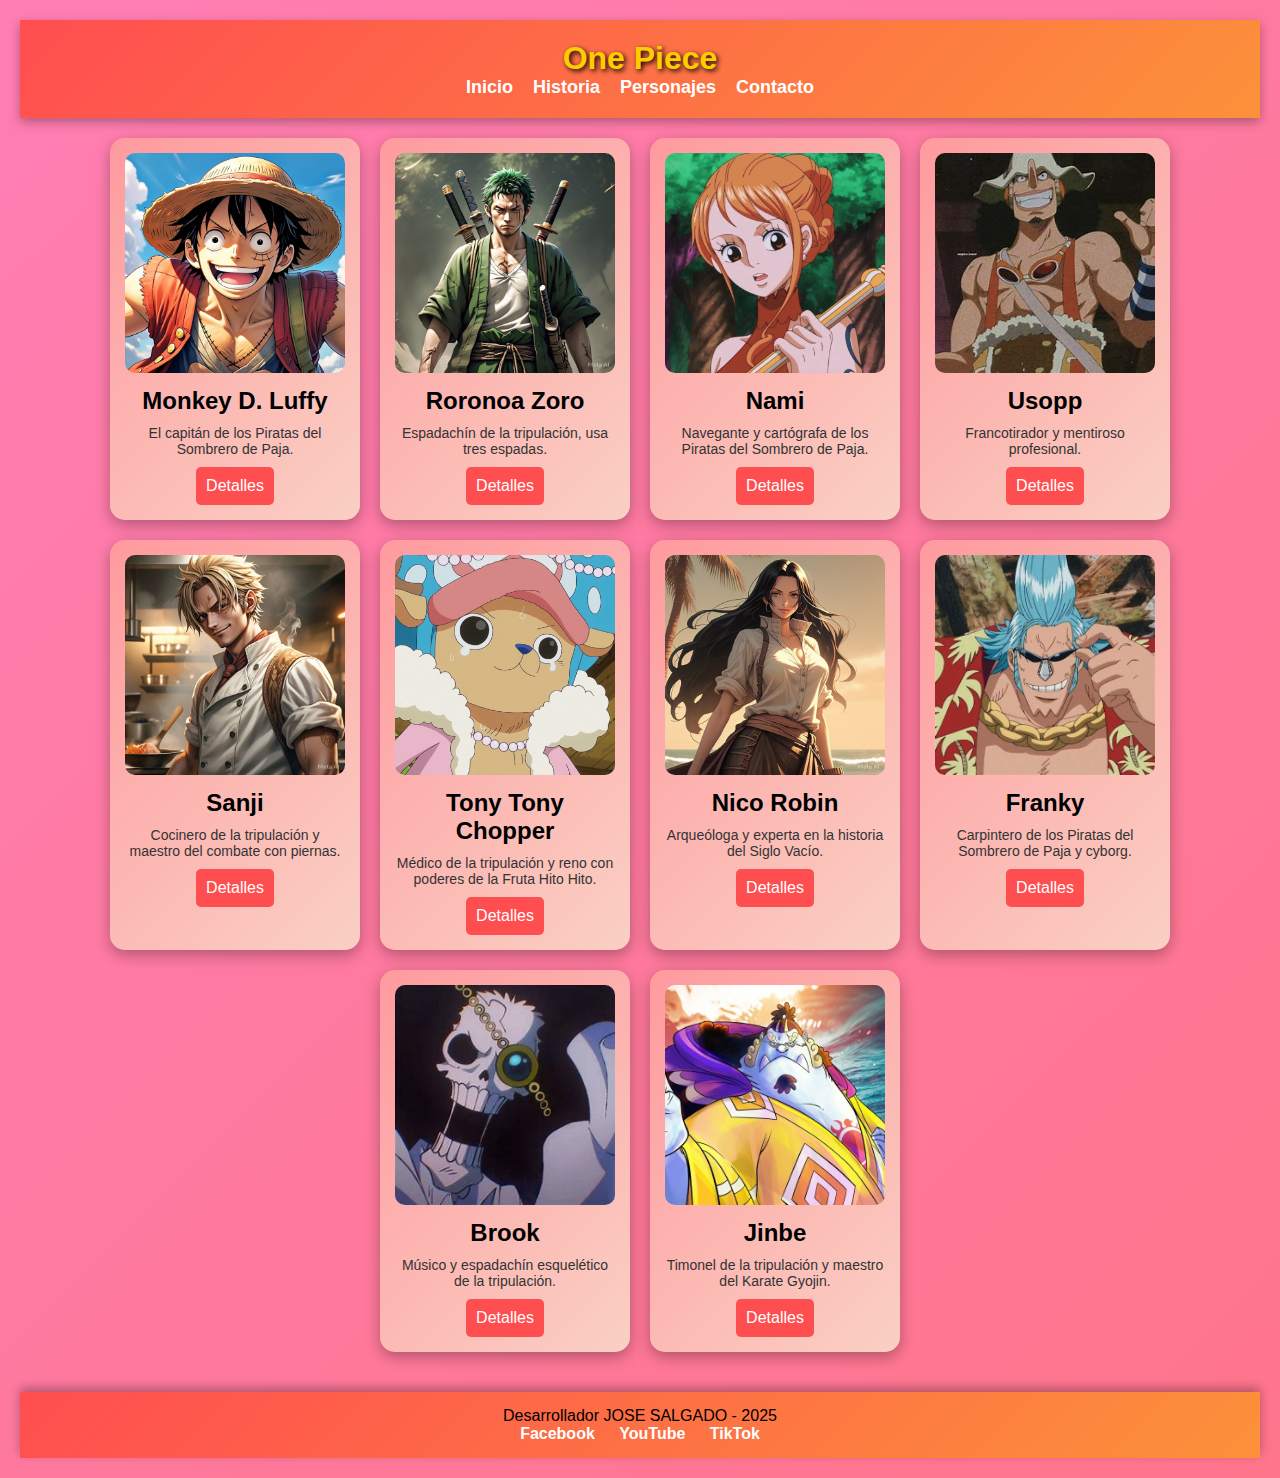
<file: index.html>
<!DOCTYPE html>
<html lang="es">
<head>
    <meta charset="UTF-8">
    <meta name="viewport" content="width=device-width, initial-scale=1.0">
    <title>One Piece</title>
    <link rel="stylesheet" href="styles.css">
    <script>
        document.addEventListener("DOMContentLoaded", function () {
            const navLinks = document.querySelectorAll("nav ul li a");
            
            navLinks.forEach(link => {
                link.addEventListener("click", function () {
                    navLinks.forEach(l => l.classList.remove("active"));
                    this.classList.add("active");
                });
            });
        });
    </script>
</head>
<body>
    <header>
        <h1>One Piece</h1>
        <nav>
            <ul>
                <li><a href="inicio.html">Inicio</a></li>
                <li><a href="historia.html">Historia</a></li>
                <li><a href="personajes.html">Personajes</a></li>
                <li><a href="contacto.html">Contacto</a></li>
            </ul>
        </nav>
    </header>

    <main>
        <section class="cards-container">
            <div class="card">
                <img src="luffy.jpg" alt="Luffy">
                <h2>Monkey D. Luffy</h2>
                <p>El capitán de los Piratas del Sombrero de Paja.</p>
                <a href="https://onepiece.fandom.com/wiki/Monkey_D._Luffy" target="_blank">Detalles</a>
            </div>
            <div class="card">
                <img src="zoro.jpg" alt="Zoro">
                <h2>Roronoa Zoro</h2>
                <p>Espadachín de la tripulación, usa tres espadas.</p>
                <a href="https://onepiece.fandom.com/wiki/Roronoa_Zoro" target="_blank">Detalles</a>
            </div>
            <div class="card">
                <img src="nami.jpg" alt="Nami">
                <h2>Nami</h2>
                <p>Navegante y cartógrafa de los Piratas del Sombrero de Paja.</p>
                <a href="https://onepiece.fandom.com/wiki/Nami" target="_blank">Detalles</a>
            </div>
            <div class="card">
                <img src="usopp.jpg" alt="Usopp">
                <h2>Usopp</h2>
                <p>Francotirador y mentiroso profesional.</p>
                <a href="https://onepiece.fandom.com/wiki/Usopp" target="_blank">Detalles</a>
            </div>
            <div class="card">
                <img src="sanji.jpg" alt="Sanji">
                <h2>Sanji</h2>
                <p>Cocinero de la tripulación y maestro del combate con piernas.</p>
                <a href="https://onepiece.fandom.com/wiki/Sanji" target="_blank">Detalles</a>
            </div>
            <div class="card">
                <img src="Tony Tony Chopper.jpg" alt="Chopper">
                <h2>Tony Tony Chopper</h2>
                <p>Médico de la tripulación y reno con poderes de la Fruta Hito Hito.</p>
                <a href="https://onepiece.fandom.com/wiki/Tony_Tony_Chopper" target="_blank">Detalles</a>
            </div>
            <div class="card">
                <img src="Nico Robin.jpg" alt="Robin">
                <h2>Nico Robin</h2>
                <p>Arqueóloga y experta en la historia del Siglo Vacío.</p>
                <a href="https://onepiece.fandom.com/wiki/Nico_Robin" target="_blank">Detalles</a>
            </div>
            <div class="card">
                <img src="Franky.jpg" alt="Franky">
                <h2>Franky</h2>
                <p>Carpintero de los Piratas del Sombrero de Paja y cyborg.</p>
                <a href="https://onepiece.fandom.com/wiki/Franky" target="_blank">Detalles</a>
            </div>
            <div class="card">
                <img src="Brook.jpg" alt="Brook">
                <h2>Brook</h2>
                <p>Músico y espadachín esquelético de la tripulación.</p>
                <a href="https://onepiece.fandom.com/wiki/Brook" target="_blank">Detalles</a>
            </div>
            <div class="card">
                <img src="Jinbe.jpg" alt="Jinbe">
                <h2>Jinbe</h2>
                <p>Timonel de la tripulación y maestro del Karate Gyojin.</p>
                <a href="https://onepiece.fandom.com/wiki/Jinbe" target="_blank">Detalles</a>
            </div>
        </section>
    </main>

    <footer>
        <p>Desarrollador JOSE SALGADO - 2025</p>
        <div class="social-links">
            <a href="https://www.facebook.com/share/1CKTALw5xU/?mibextid=wwXIfr">Facebook</a>
            <a href="https://youtube.com/@grabaciones_sr?si=bnSpUGzIt7PefmX_">YouTube</a>
            <a href="https://www.tiktok.com/@reflexionesdevidaof?_t=ZN-8uXxWHyowEw&_r=1">TikTok</a>
        </div>
    </footer>
</body>
</html>
</file>
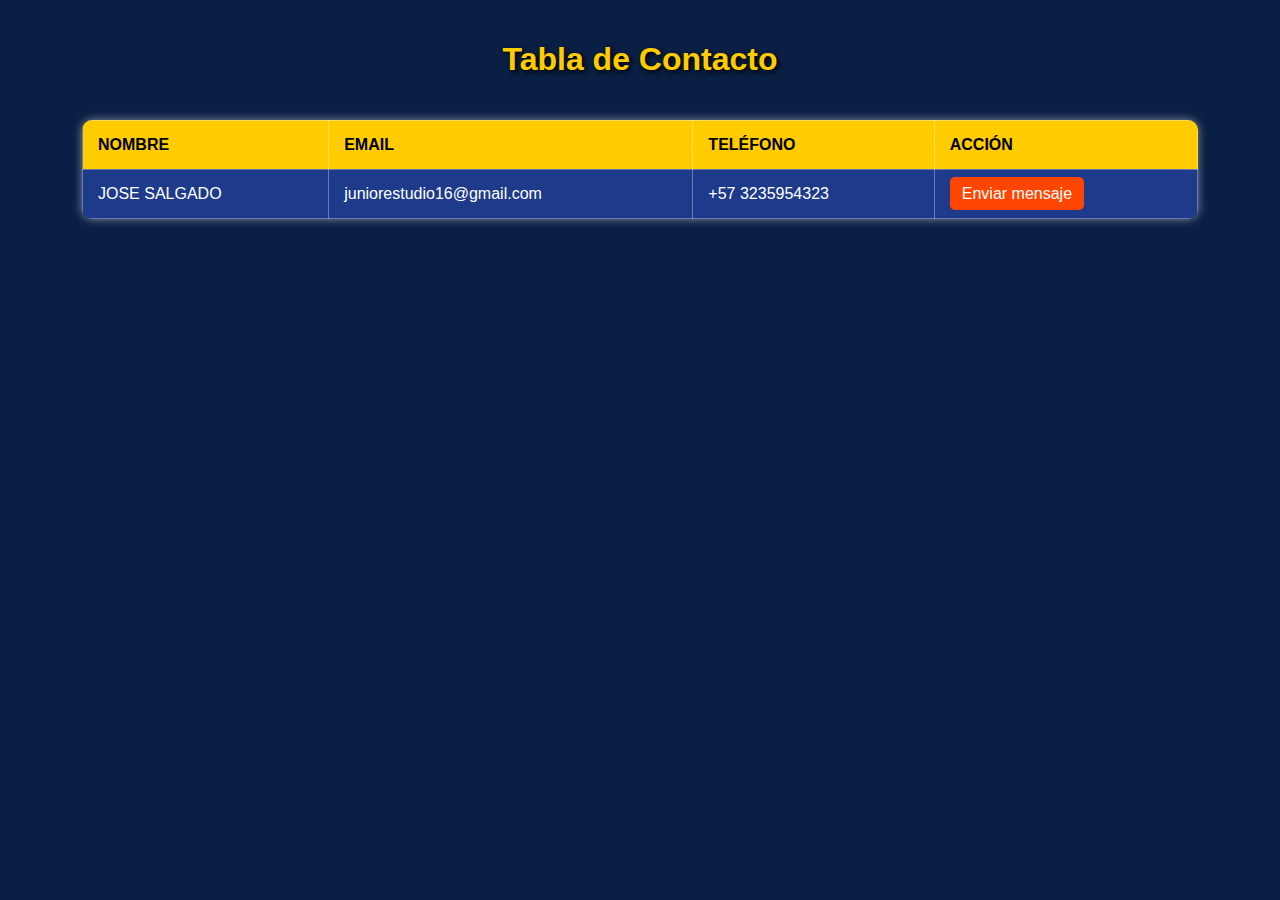
<file: contacto.html>
<!DOCTYPE html>
<html lang="es">
<head>
    <meta charset="UTF-8">
    <meta name="viewport" content="width=device-width, initial-scale=1.0">
    <title>Tabla de Contacto</title>
    <link rel="stylesheet" href="contacto.css">
</head>
<body>

    <h1>Tabla de Contacto</h1>

    <div class="table-container">
        <table>
            <tr>
                <th>Nombre</th>
                <th>Email</th>
                <th>Teléfono</th>
                <th>Acción</th>
            </tr>
            <tr>
                <td>JOSE SALGADO</td>
                <td>juniorestudio16@gmail.com</td>
                <td>+57 3235954323</td>
                <td><a href="mailto:juniorestudio16@gmail.com" class="btn">Enviar mensaje</a></td>
            </tr>
        </table>
    </div>

</body>
</html>
</file>
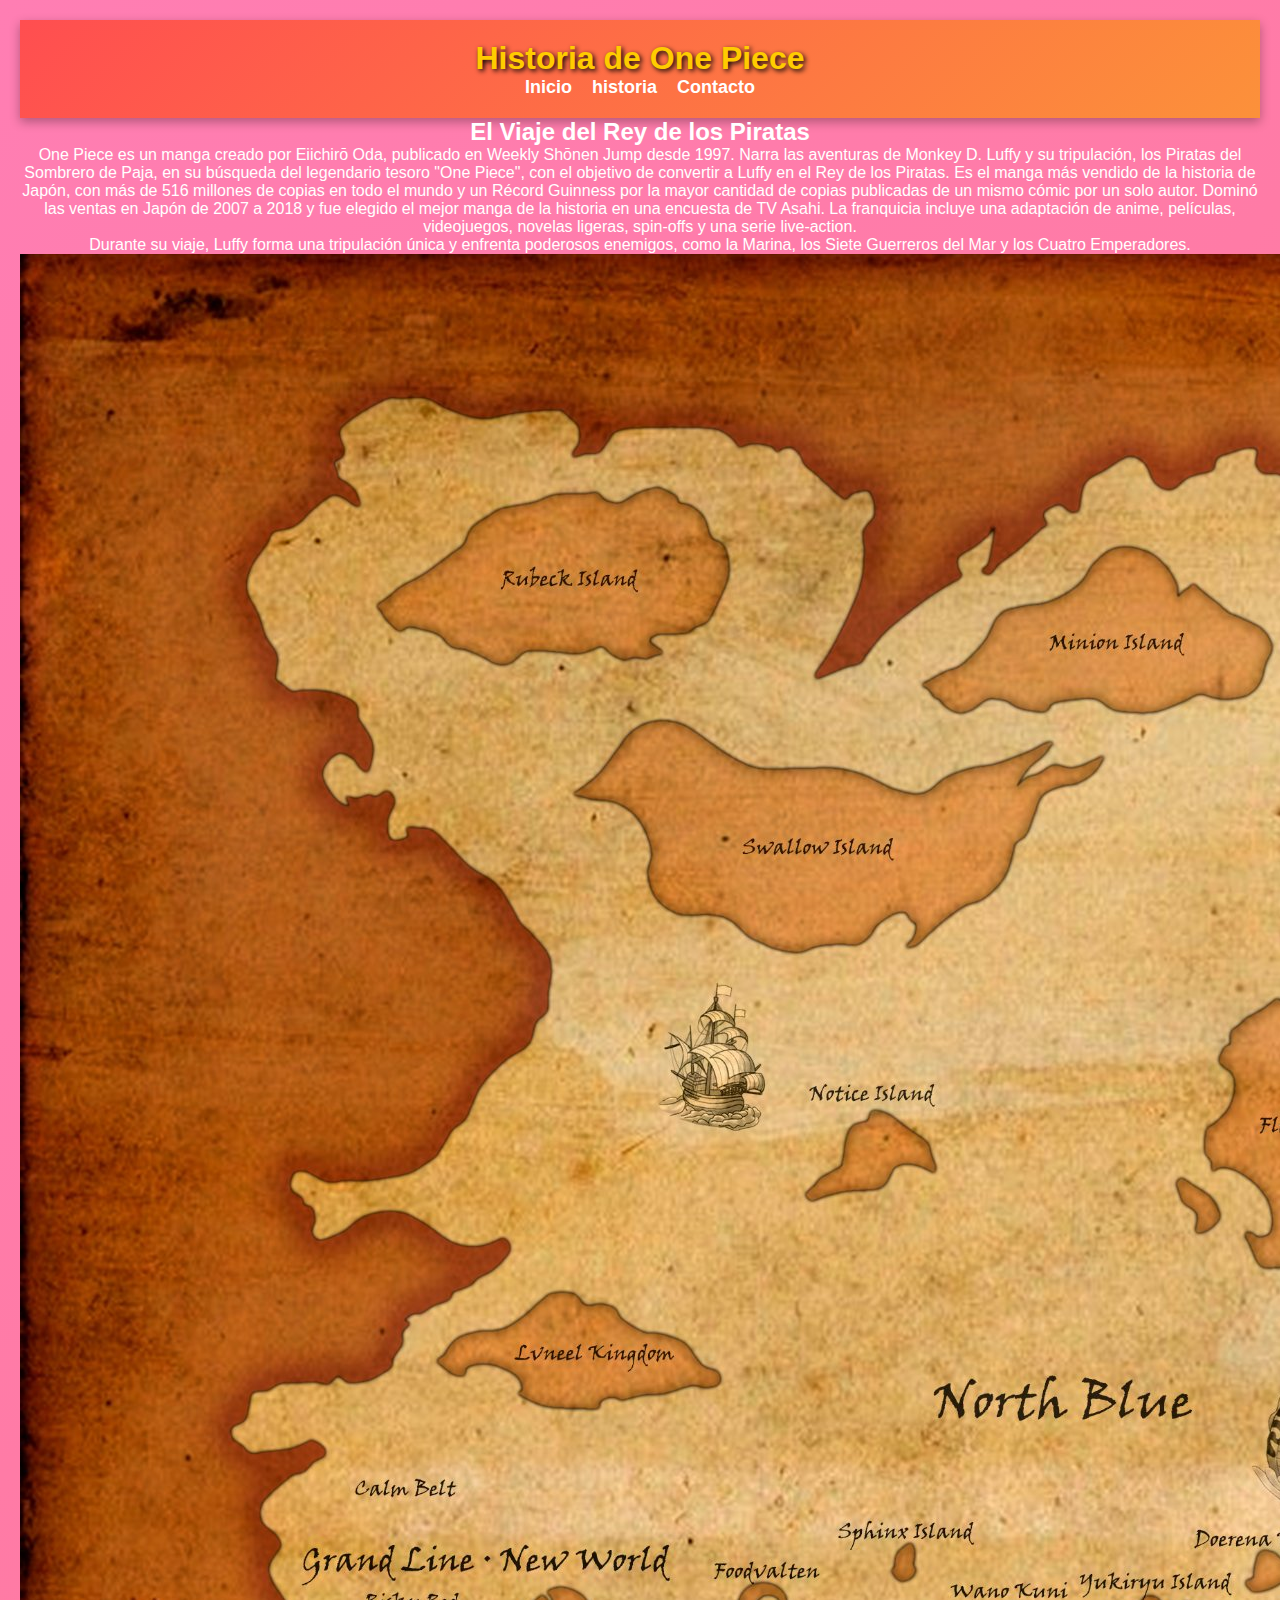
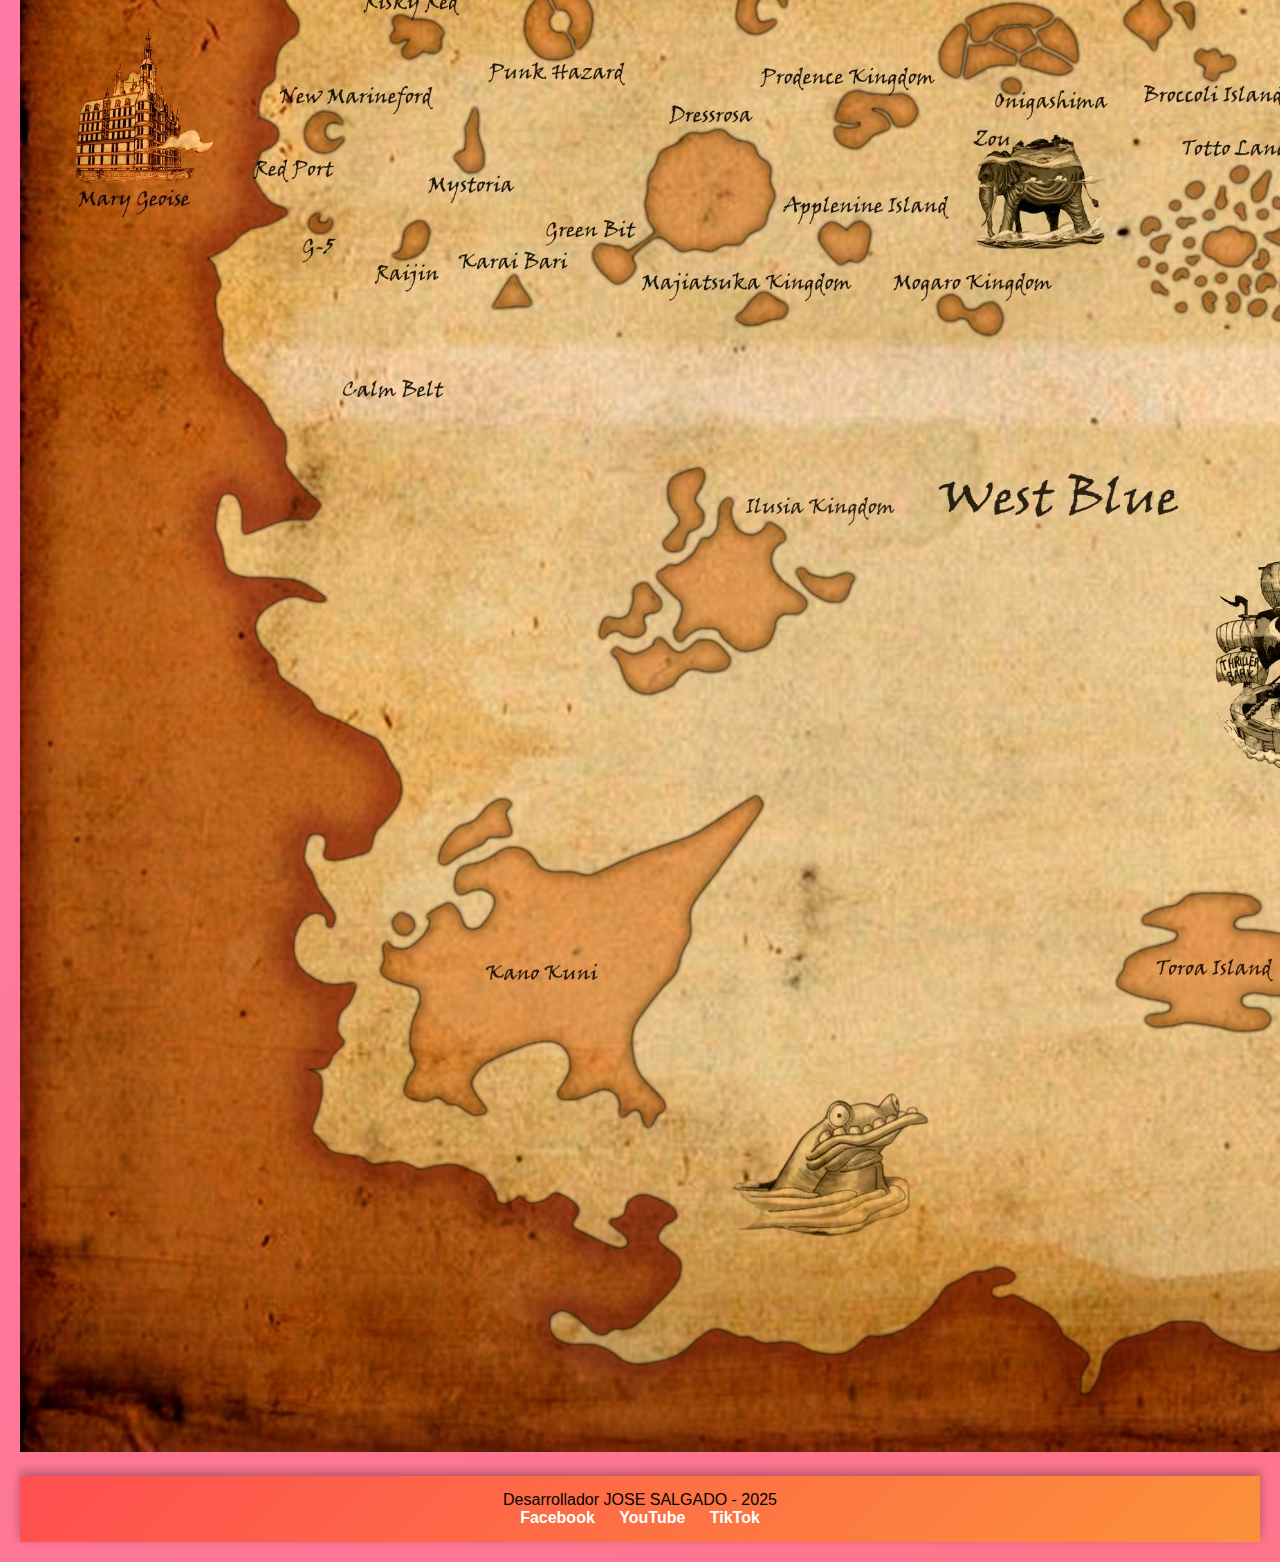
<file: historia.html>
<!DOCTYPE html>
<html lang="es">
<head>
    <meta charset="UTF-8">
    <meta name="viewport" content="width=device-width, initial-scale=1.0">
    <title>Historia de One Piece</title>
    <link rel="stylesheet" href="styles.css">
</head>
<body>
    <header>
        <h1>Historia de One Piece</h1>
        <nav>
            <ul>
                <li><a href="inicio.html">Inicio</a></li>
                <li><a href="index.html">historia</a></li>
                <li><a href="contacto.html">Contacto</a></li>
            </ul>
        </nav>
    </header>

    <main>
        <section class="historia">
            <h2>El Viaje del Rey de los Piratas</h2>
            <p>One Piece es un manga creado por Eiichirō Oda, publicado en Weekly Shōnen Jump desde 1997. Narra las aventuras de Monkey D. Luffy y su tripulación, los Piratas del Sombrero de Paja, en su búsqueda del legendario tesoro "One Piece", con el objetivo de convertir a Luffy en el Rey de los Piratas.

Es el manga más vendido de la historia de Japón, con más de 516 millones de copias en todo el mundo y un Récord Guinness por la mayor cantidad de copias publicadas de un mismo cómic por un solo autor. Dominó las ventas en Japón de 2007 a 2018 y fue elegido el mejor manga de la historia en una encuesta de TV Asahi.

La franquicia incluye una adaptación de anime, películas, videojuegos, novelas ligeras, spin-offs y una serie live-action.</p>
            <p>Durante su viaje, Luffy forma una tripulación única y enfrenta poderosos enemigos, como la Marina, los Siete Guerreros del Mar y los Cuatro Emperadores.</p>
            <img src="onepiece-map.jpg" alt="Mapa de One Piece">
        </section>
    </main>

    <footer>
        <p>Desarrollador JOSE SALGADO - 2025</p>
        <div class="social-links">
            <a href="https://www.facebook.com/share/1CKTALw5xU/?mibextid=wwXIfr">Facebook</a>
            <a href="https://youtube.com/@grabaciones_sr?si=bnSpUGzIt7PefmX_">YouTube</a>
            <a href="https://www.tiktok.com/@reflexionesdevidaof?_t=ZN-8uXxWHyowEw&_r=1">TikTok</a>
        </div>
    </footer>
</body>
</html>
</file>
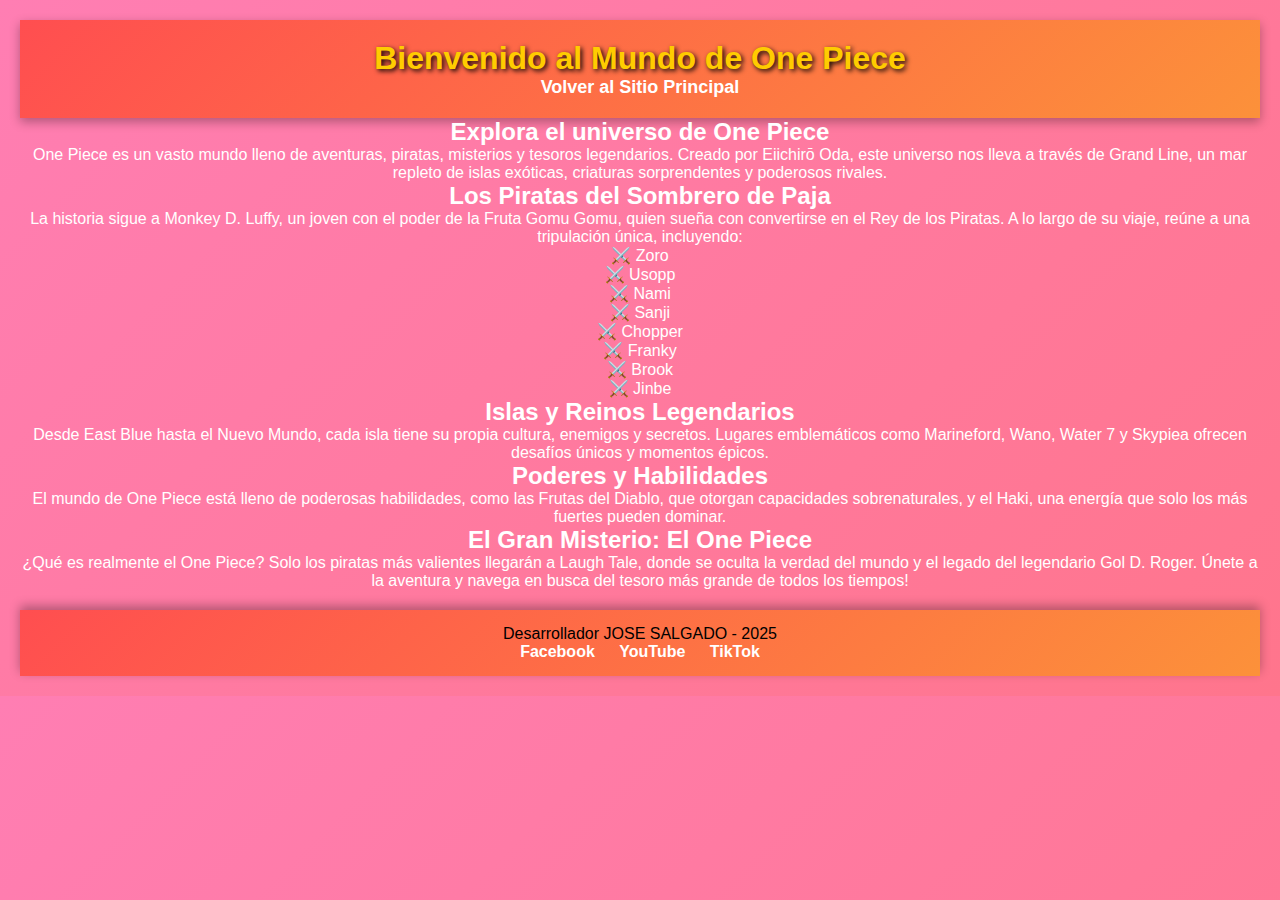
<file: inicio.html>
<!DOCTYPE html>
<html lang="es">
<head>
    <meta charset="UTF-8">
    <meta name="viewport" content="width=device-width, initial-scale=1.0">
    <title>Inicio - One Piece</title>
    <link rel="stylesheet" href="styles.css">
</head>
<body>
    <header>
        <h1>Bienvenido al Mundo de One Piece</h1>
        <nav>
            <ul>
                <li><a href="index.html">Volver al Sitio Principal</a></li>
            </ul>
        </nav>
    </header>

    <main>
        <section class="welcome">
            <h2>Explora el universo de One Piece</h2>
            <p>One Piece es un vasto mundo lleno de aventuras, piratas, misterios y tesoros legendarios. Creado por Eiichirō Oda, este universo nos lleva a través de Grand Line, un mar repleto de islas exóticas, criaturas sorprendentes y poderosos rivales.</p>
            <h2>Los Piratas del Sombrero de Paja</h2>
            <p>La historia sigue a Monkey D. Luffy, un joven con el poder de la Fruta Gomu Gomu, quien sueña con convertirse en el Rey de los Piratas. A lo largo de su viaje, reúne a una tripulación única, incluyendo:</p>
            <p>⚔️ Zoro</p>
            <p>⚔️ Usopp</p>
            <p>⚔️ Nami</p>
            <p>⚔️ Sanji</p>
            <p>⚔️ Chopper</p>
            <p>⚔️ Franky</p>
            <p>⚔️ Brook</p>
            <p>⚔️ Jinbe</p>
            <h2>Islas y Reinos Legendarios</h2>
            <p>Desde East Blue hasta el Nuevo Mundo, cada isla tiene su propia cultura, enemigos y secretos. Lugares emblemáticos como Marineford, Wano, Water 7 y Skypiea ofrecen desafíos únicos y momentos épicos.</p>
            <h2>Poderes y Habilidades</h2>
            <p>El mundo de One Piece está lleno de poderosas habilidades, como las Frutas del Diablo, que otorgan capacidades sobrenaturales, y el Haki, una energía que solo los más fuertes pueden dominar.</p>
            <h2>El Gran Misterio: El One Piece</h2>
            <p>¿Qué es realmente el One Piece? Solo los piratas más valientes llegarán a Laugh Tale, donde se oculta la verdad del mundo y el legado del legendario Gol D. Roger.

Únete a la aventura y navega en busca del tesoro más grande de todos los tiempos!</p>
        </section>
    </main>

    <footer>
        <p>Desarrollador JOSE SALGADO - 2025</p>
        <div class="social-links">
            <a href="https://www.facebook.com/share/1CKTALw5xU/?mibextid=wwXIfr">Facebook</a>
            <a href="https://youtube.com/@grabaciones_sr?si=bnSpUGzIt7PefmX_">YouTube</a>
            <a href="https://www.tiktok.com/@reflexionesdevidaof?_t=ZN-8uXxWHyowEw&_r=1">TikTok</a>
        </div>
    </footer>
</body>
</html>
</file>
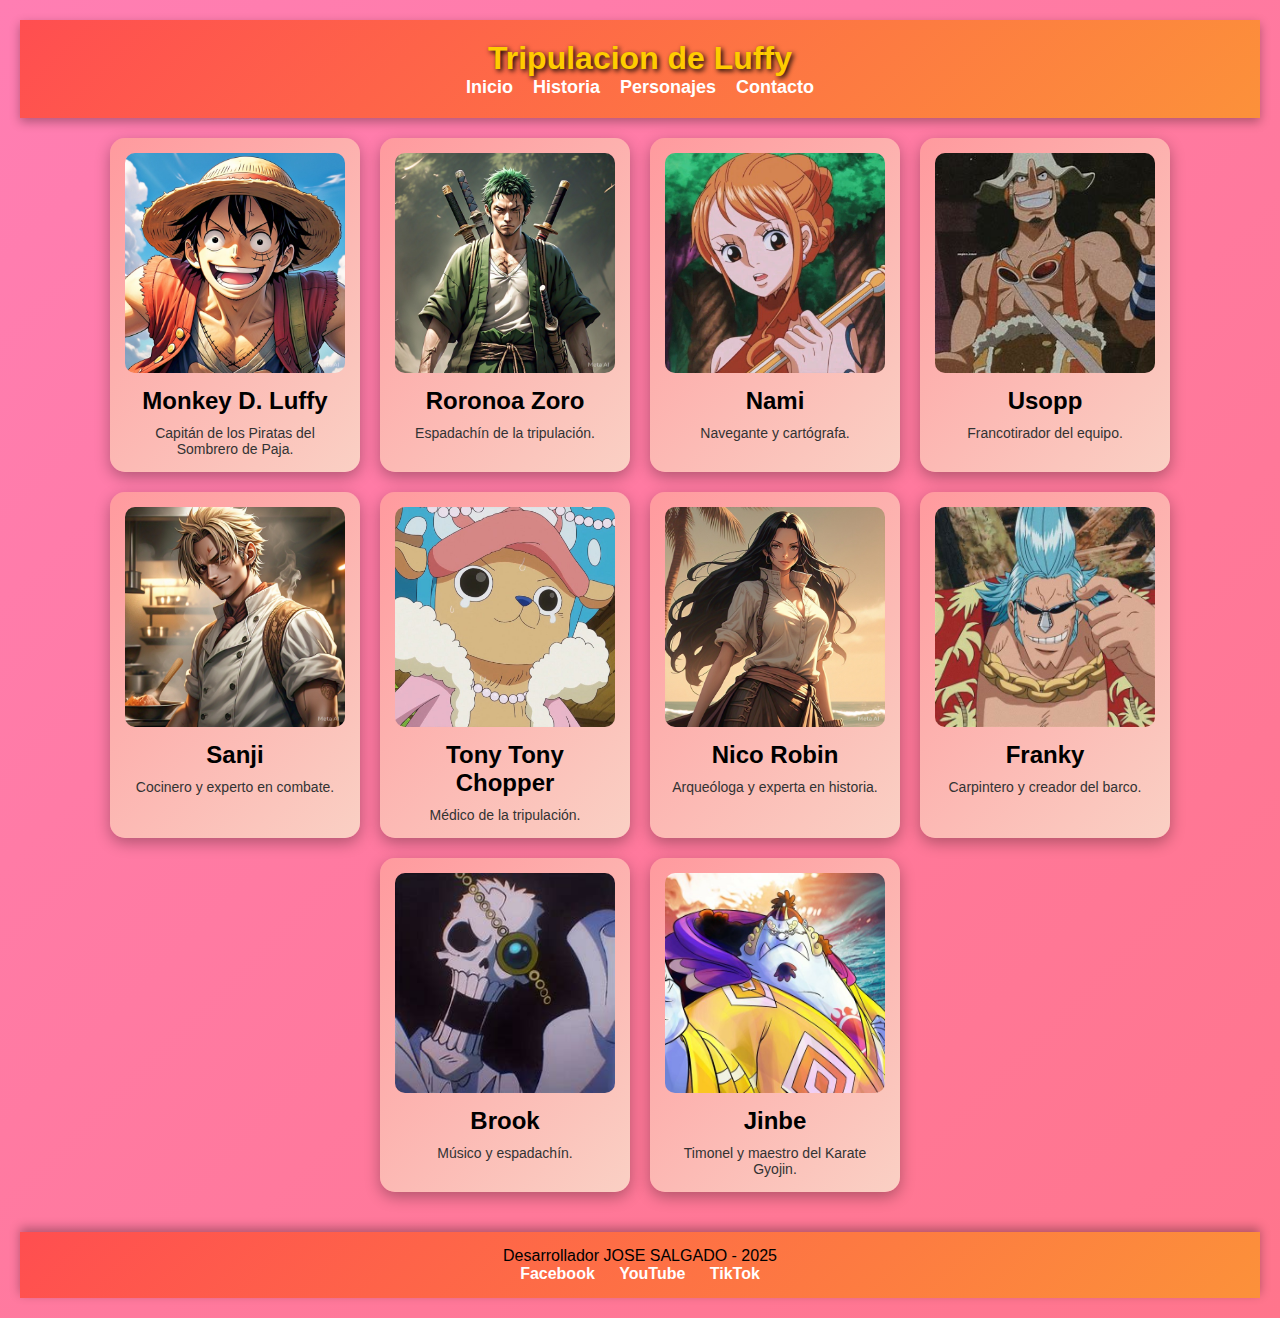
<file: personajes.html>
<!DOCTYPE html>
<html lang="es">
<head>
    <meta charset="UTF-8">
    <meta name="viewport" content="width=device-width, initial-scale=1.0">
    <title>Tripulacion de luffy</title>
    <link rel="stylesheet" href="styles.css">
</head>
<body>
    <header>
        <h1>Tripulacion de Luffy</h1>
        <nav>
            <ul>
                <li><a href="inicio.html">Inicio</a></li>
                <li><a href="historia.html">Historia</a></li>
                <li><a href="index.html">Personajes</a></li>
                <li><a href="contacto.html">Contacto</a></li>
            </ul>
        </nav>
    </header>

    <main>
        <section class="cards-container">
            <div class="card">
                <img src="luffy.jpg" alt="Luffy">
                <h2>Monkey D. Luffy</h2>
                <p>Capitán de los Piratas del Sombrero de Paja.</p>
            </div>
            <div class="card">
                <img src="zoro.jpg" alt="Zoro">
                <h2>Roronoa Zoro</h2>
                <p>Espadachín de la tripulación.</p>
            </div>
            <div class="card">
                <img src="nami.jpg" alt="Nami">
                <h2>Nami</h2>
                <p>Navegante y cartógrafa.</p>
            </div>
            <div class="card">
                <img src="usopp.jpg" alt="Usopp">
                <h2>Usopp</h2>
                <p>Francotirador del equipo.</p>
            </div>
            <div class="card">
                <img src="sanji.jpg" alt="Sanji">
                <h2>Sanji</h2>
                <p>Cocinero y experto en combate.</p>
            </div>
            <div class="card">
                <img src="Tony Tony Chopper.jpg" alt="Chopper">
                <h2>Tony Tony Chopper</h2>
                <p>Médico de la tripulación.</p>
            </div>
            <div class="card">
                <img src="Nico Robin.jpg" alt="Robin">
                <h2>Nico Robin</h2>
                <p>Arqueóloga y experta en historia.</p>
            </div>
            <div class="card">
                <img src="franky.jpg" alt="Franky">
                <h2>Franky</h2>
                <p>Carpintero y creador del barco.</p>
            </div>
            <div class="card">
                <img src="Brook.jpg" alt="Brook">
                <h2>Brook</h2>
                <p>Músico y espadachín.</p>
            </div>
            <div class="card">
                <img src="jinbe.jpg" alt="Jinbe">
                <h2>Jinbe</h2>
                <p>Timonel y maestro del Karate Gyojin.</p>
            </div>
        </section>
    </main>

    <footer>
        <p>Desarrollador JOSE SALGADO - 2025</p>
        <div class="social-links">
            <a href="https://www.facebook.com/share/1CKTALw5xU/?mibextid=wwXIfr">Facebook</a>
            <a href="https://youtube.com/@grabaciones_sr?si=bnSpUGzIt7PefmX_">YouTube</a>
            <a href="https://www.tiktok.com/@reflexionesdevidaof?_t=ZN-8uXxWHyowEw&_r=1">TikTok</a>
        </div>
    </footer>
</body>
</html>
</file>
<file: styles.css>
* {
    margin: 0;
    padding: 0;
    box-sizing: border-box;
}

body {
    font-family: Arial, sans-serif;
    background: linear-gradient(135deg, #ff7eb3, #ff758c);
    text-align: center;
    color: white;
}

header {
    background: linear-gradient(135deg, #ff4e50, #fc913a);
    color: white;
    padding: 20px;
    box-shadow: 0 4px 10px rgba(0, 0, 0, 0.3);
}

nav ul {
    list-style: none;
    display: flex;
    justify-content: center;
    gap: 20px;
}

nav ul li a {
    color: white;
    text-decoration: none;
    font-size: 18px;
    font-weight: bold;
    transition: color 0.3s;
}

nav ul li a:hover {
    color: yellow;
}

.cards-container {
    display: flex;
    flex-wrap: wrap;
    justify-content: center;
    gap: 20px;
    padding: 20px;
}

.card {
    background: linear-gradient(135deg, #ff9a9e, #fad0c4);
    border-radius: 15px;
    box-shadow: 0 5px 15px rgba(0, 0, 0, 0.3);
    width: 250px;
    padding: 15px;
    text-align: center;
    color: black;
}

.card img {
    width: 100%;
    border-radius: 10px;
}

.card h2 {
    margin: 10px 0;
}

.card p {
    font-size: 14px;
    color: #333;
}

.card a {
    display: inline-block;
    margin-top: 10px;
    padding: 10px;
    background: #ff4e50;
    color: white;
    text-decoration: none;
    border-radius: 5px;
    transition: background 0.3s;
}

.card a:hover {
    background: #fc913a;
}

footer {
    background: linear-gradient(135deg, #ff4e50, #fc913a);
    color: black;
    padding: 15px;
    margin-top: 20px;
    box-shadow: 0 -4px 10px rgba(0, 0, 0, 0.3);
}

.social-links a {
    color: white;
    text-decoration: none;
    margin: 0 10px;
    font-weight: bold;
    transition: color 0.3s;
}

.social-links a:hover {
    color: black;
}

@media (max-width: 768px) {
    .cards-container {
        flex-direction: column;
        align-items: center;
    }
}


body {
    font-family: Arial, sans-serif;
    background-color: #0a1f44;
    color: white;
    text-align: center;
    margin: 0;
    padding: 20px;
}

h1 {
    color: #ffcc00;
    text-shadow: 2px 2px 5px black;
}

table {
    width: 80%;
    margin: 20px auto;
    border-collapse: collapse;
    background: #1e3a8a;
    border-radius: 10px;
    overflow: hidden;
    box-shadow: 0 0 10px rgba(255, 255, 255, 0.5);
}

th, td {
    padding: 15px;
    border: 1px solid #ffffff55;
    text-align: left;
}

th {
    background-color: #ffcc00;
    color: black;
    text-transform: uppercase;
}

tr:hover {
    background-color: #2a4d9f;
}

.btn {
    background-color: #ff4500;
    color: white;
    padding: 8px 12px;
    border: none;
    cursor: pointer;
    border-radius: 5px;
    text-decoration: none;
}

.btn:hover {
    background-color: #ff6347;
}
</file>
<file: contacto.css>
body {
    font-family: Arial, sans-serif;
    background-color: #0a1f44;
    color: white;
    text-align: center;
    margin: 0;
    padding: 20px;
}

h1 {
    color: #ffcc00;
    text-shadow: 2px 2px 5px black;
}

/* Contenedor para hacer la tabla responsive */
.table-container {
    width: 100%;
    overflow-x: auto;
}

table {
    width: 90%;
    margin: 20px auto;
    border-collapse: collapse;
    background: #1e3a8a;
    border-radius: 10px;
    overflow: hidden;
    box-shadow: 0 0 10px rgba(255, 255, 255, 0.5);
}

th, td {
    padding: 15px;
    border: 1px solid #ffffff55;
    text-align: left;
}

th {
    background-color: #ffcc00;
    color: black;
    text-transform: uppercase;
}

tr:hover {
    background-color: #2a4d9f;
}

.btn {
    background-color: #ff4500;
    color: white;
    padding: 8px 12px;
    border: none;
    cursor: pointer;
    border-radius: 5px;
    text-decoration: none;
}

.btn:hover {
    background-color: #ff6347;
}

/* Responsive para dispositivos móviles */
@media (max-width: 768px) {
    table {
        width: 100%;
    }

    th, td {
        font-size: 14px;
        padding: 10px;
    }

    .btn {
        font-size: 12px;
        padding: 5px 10px;
    }
}
</file>
